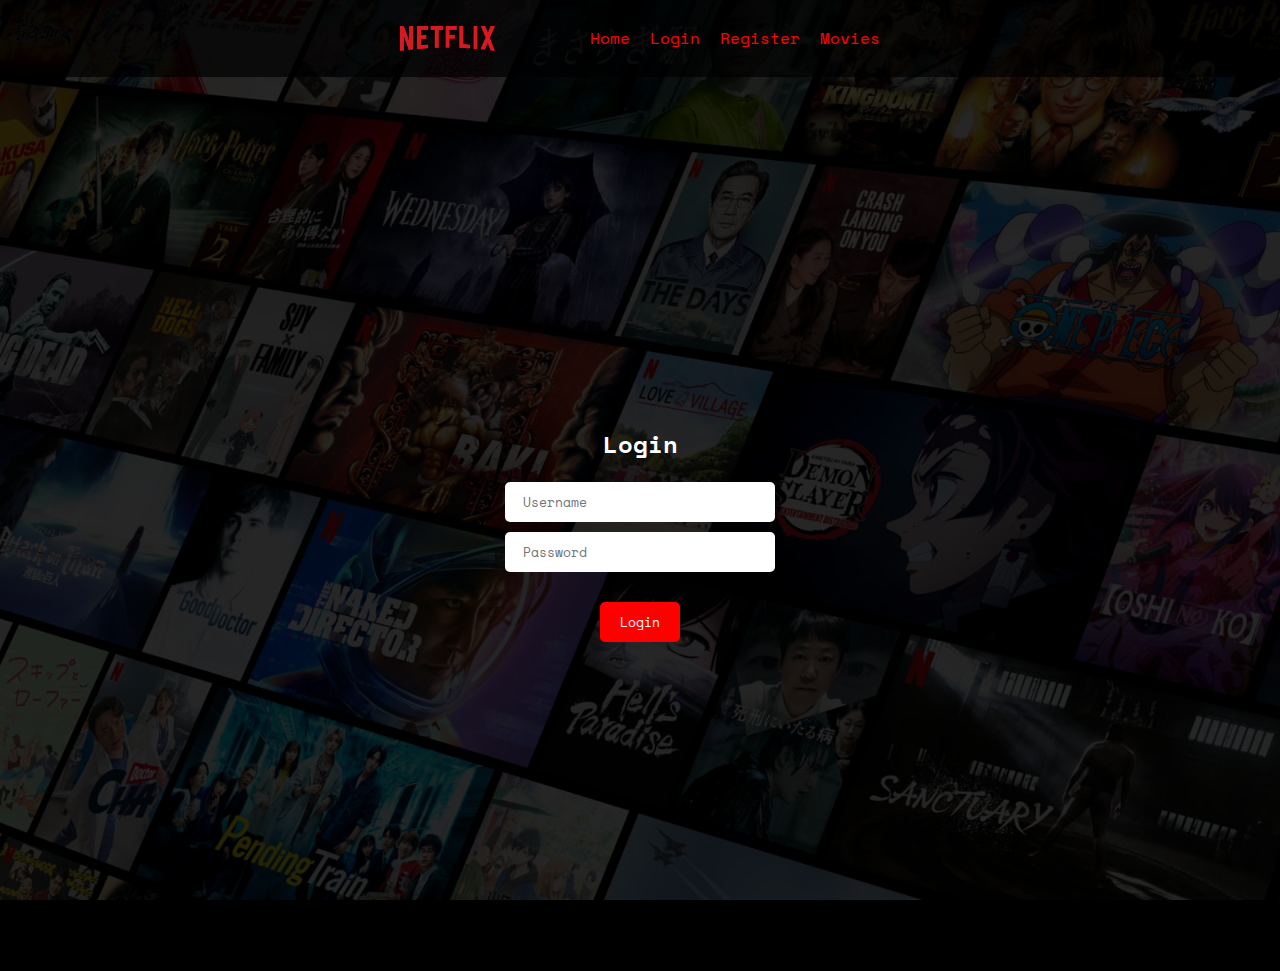
<file: login.html>
<!DOCTYPE html>
<html>
<head>
  <meta charset="UTF-8">
  <title>Netflix</title>
  <link rel="stylesheet" href="style.css">
</head>
<body>
  <div id="root" style="display: flex; flex-direction: column;">
    <div style="display: flex; flex-direction: row; margin: auto; align-items: center; padding-top: 2%; padding-bottom: 2%; width: 100%; justify-content: center; background-color: rgba(0, 0, 0, 0.7);">
      <img src="/images/logo.png" alt="Logo" draggable="false" style="width: 95px; margin-right: 95px; user-select: none;"/>
      <nav>
        <a href="index.html" style="text-decoration: none; color: red; margin-right: 10px; user-select: none; outline: none;">Home</a>
        <a href="login.html" style="text-decoration: none; color: red; margin-right: 10px; user-select: none; outline: none;">Login</a>
        <a href="register.html" style="text-decoration: none; color: red; margin-right: 10px; user-select: none; outline: none;">Register</a>
        <a href="movies.html" style="text-decoration: none; color: red; user-select: none; outline: none;">Movies</a>
      </nav>
    </div>
    <div style="display: flex; flex-direction: column; flex: 1;">
      <div style="margin: auto;">
        <h2 style="margin-bottom: 20px; color: white; text-align: center;">Login</h2>
        <form style="display: flex; flex-direction: column; align-items: center;">
          <input type="text" placeholder=" Username" pattern="[a-zA-Z0-9]+" required style="width: 250px; padding: 10px; margin-bottom: 10px; font-family: 'Space Mono', monospace; background-color: white; border: none; border-radius: 5px; outline: none;">
          <input type="password" placeholder=" Password" pattern="^(?=.*[A-Za-z])(?=.*\d)[A-Za-z\d]{8,}$" required style="width: 250px; padding: 10px; margin-bottom: 10px; font-family: 'Space Mono', monospace; background-color: white; border: none; border-radius: 5px; outline: none;">
          <button type="submit" style="width: 80px; padding: 10px; background-color: red; color: white; border: none; cursor: pointer;  font-family: 'Space Mono', monospace; border-radius: 5px; margin-top: 20px; user-select: none;">Login</button>
        </form>
      </div>
    </div> 
  </div>
  <style>
    button:focus {
        outline: 2px solid white;
    }
  </style>
  <script>
    const anchorElements = document.getElementsByTagName('a');
    for (let i = 0; i < anchorElements.length; i++) {
      anchorElements[i].onclick = e => {
        if (window.location.pathname === '/' + e.target.getAttribute('href')) {
          e.preventDefault();
          e.target.blur();
        }
      };
    }
  </script>
</body>
</html>
</file>
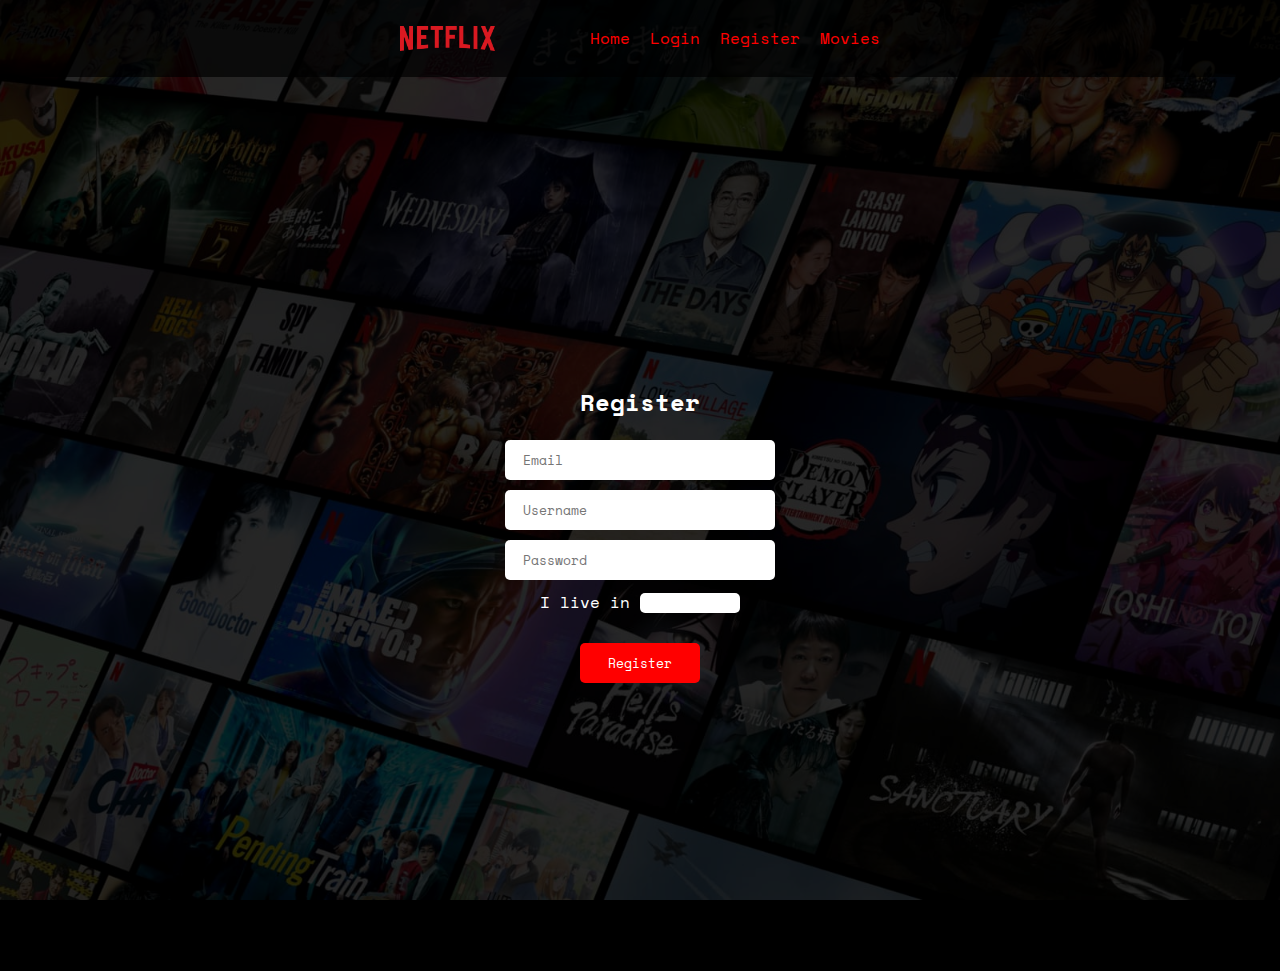
<file: register.html>
<!DOCTYPE html>
<html>
<head>
  <meta charset="UTF-8">
  <title>Netflix</title>
  <link rel="stylesheet" href="style.css">
</head>
<body>
  <div id="root" style="display: flex; flex-direction: column;">
    <div style="display: flex; flex-direction: row; margin: auto; align-items: center; padding-top: 2%; padding-bottom: 2%; width: 100%; justify-content: center; background-color: rgba(0, 0, 0, 0.7);">
      <img src="/images/logo.png" alt="Logo" draggable="false" style="width: 95px; margin-right: 95px; user-select: none;"/>
      <nav>
        <a href="index.html" style="text-decoration: none; color: red; margin-right: 10px; user-select: none; outline: none;">Home</a>
        <a href="login.html" style="text-decoration: none; color: red; margin-right: 10px; user-select: none; outline: none;">Login</a>
        <a href="register.html" style="text-decoration: none; color: red; margin-right: 10px; user-select: none; outline: none;">Register</a>
        <a href="movies.html" style="text-decoration: none; color: red; user-select: none; outline: none;">Movies</a>
      </nav>
    </div>
    <div style="display: flex; flex-direction: column; flex: 1;">
      <div style="margin: auto;">
        <h2 style="margin-bottom: 20px; color: white; text-align: center;">Register</h2>
        <form style="display: flex; flex-direction: column; align-items: center;">
          <input type="text" placeholder=" Email" pattern="^[a-zA-Z0-9.]+@[a-z]+\.[a-z]{2,}$" required style="width: 250px; padding: 10px; margin-bottom: 10px; font-family: 'Space Mono', monospace; background-color: white; border: none; border-radius: 5px; outline: none;">
          <input type="text" placeholder=" Username" pattern="[a-zA-Z0-9]+" required style="width: 250px; padding: 10px; margin-bottom: 10px; font-family: 'Space Mono', monospace; background-color: white; border: none; border-radius: 5px; outline: none;">
          <input type="password" placeholder=" Password" pattern="^(?=.*[A-Za-z])(?=.*\d)[A-Za-z\d]{8,}$" required style="width: 250px; padding: 10px; margin-bottom: 10px; font-family: 'Space Mono', monospace; background-color: white; border: none; border-radius: 5px; outline: none;">
          <div>
              <label for="country" style="color: white;">I live in</label>
              <select id="country" style="padding-left: 5px; margin-bottom: 10px; background-color: white; border: none; border-radius: 5px; font-family: 'Space Mono', monospace; width: 100px; appearance: none;">
                  <option value=""></option>
                  <option value="UK">UK</option>
                  <option value="Japan">Japan</option>
                  <option value="South Korea">South Korea</option>
              </select>
          </div>
          <button type="submit" style="width: 120px; padding: 10px; background-color: red; color: white; border: none; cursor: pointer;  font-family: 'Space Mono', monospace; border-radius: 5px; margin-top: 20px; user-select: none;">Register</button>
        </form>
      </div>
    </div> 
  </div>
  <style>
    button:focus {
        outline: 2px solid white;
    }
  </style>
  <script>
    const anchorElements = document.getElementsByTagName('a');
    for (let i = 0; i < anchorElements.length; i++) {
      anchorElements[i].onclick = e => {
        if (window.location.pathname === '/' + e.target.getAttribute('href')) {
          e.preventDefault();
          e.target.blur();
        }
      };
    }
  </script>
</body>
</html>
</file>
<file: style.css>
@import url('https://fonts.googleapis.com/css2?family=Space+Mono');

body {
    margin: 0;
    min-width: 600px;
    min-height: max(100vh, 971px);
    font-family: "Space Mono";
    background-image: url(/images/movies.jpg);
    background-repeat: no-repeat;
    background-position: center;
    background-attachment: fixed;
    background-size: cover;
    background-color: black;
}

#root {
    background-color: rgba(0, 0, 0, 0.8);
    min-height: max(100vh, 971px);
}

::selection {
    color: red;
}

a:hover,
a:focus {
    color: white !important;
}
</file>
